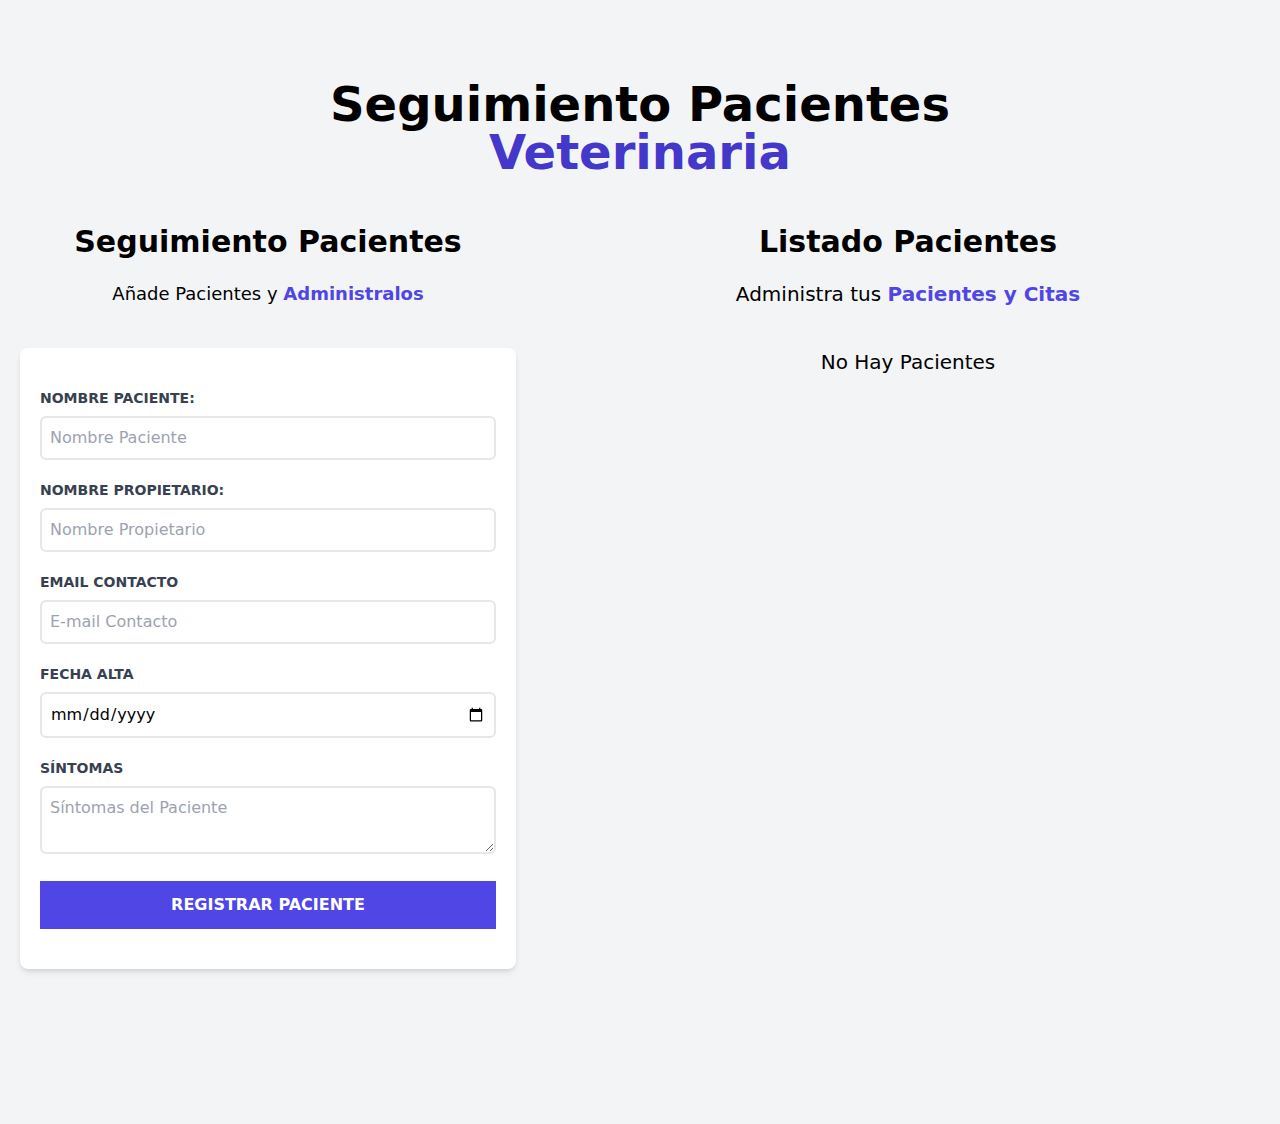
<file: Administrar Citas/index.html>
<!DOCTYPE html>
<html lang="en">
<head>
    <meta charset="UTF-8">
    <meta name="viewport" content="width=device-width, initial-scale=1.0">
    <meta http-equiv="X-UA-Compatible" content="ie=edge">
    <title>Administrador de Pacientes</title>
    <link rel="stylesheet" href="dist/output.css">
</head>
<body class="bg-gray-100 h-screen">
      <h1 class="font-black text-5xl text-center md:w-2/3 mx-auto mt-20">
          Seguimiento Pacientes
          <span class="text-indigo-700">Veterinaria</span>
      </h1>

      <div class="mt-12 md:flex container mx-auto ">
          <div class="md:w-1/2 lg:w-2/5 mx-5">
            <h2 class="font-black text-3xl text-center">Seguimiento Pacientes</h2>

            <p class="text-lg mt-5 text-center mb-10">
                Añade Pacientes y
                <span class="text-indigo-600 font-bold">Administralos</span>
            </p>

            <form 
                id="formulario-cita"
                class="bg-white shadow-md rounded-lg py-10 px-5 mb-10"
            >
                <div class="mb-5">
                    <label for="paciente" class="block text-gray-700 uppercase font-bold text-sm">
                        Nombre Paciente:
                    </label>
                    <input
                        class="border-2 w-full p-2 mt-2 placeholder-gray-400 rounded-md"
                        type="text"
                        id="paciente"
                        placeholder="Nombre Paciente"
                        name="paciente"
                    />  
                </div>

                <div class="mb-5">
                    <label for="propietario" class="block text-gray-700 uppercase font-bold text-sm">
                        Nombre Propietario:
                    </label>
                    <input
                        class="border-2 w-full p-2 mt-2 placeholder-gray-400 rounded-md"
                        type="text"
                        id="propietario"
                        placeholder="Nombre Propietario"
                        name="propietario"
                    />  
                </div>
                <div class="mb-5">
                    <label for="email" class="block text-gray-700 uppercase font-bold text-sm">
                        Email Contacto
                    </label>
                    <input
                        class="border-2 w-full p-2 mt-2 placeholder-gray-400 rounded-md"
                        type="email"
                        id="email"
                        placeholder="E-mail Contacto"
                        name="email"
                    />  
                </div>

                <div class="mb-5">
                    <label for="fecha" class="block text-gray-700 uppercase font-bold text-sm">
                        Fecha Alta
                    </label>
                    <input
                        class="border-2 w-full p-2 mt-2 placeholder-gray-400 rounded-md"
                        type="date"
                        id="fecha"
                        name="fecha"
                    />  
                </div>

                <div class="mb-5">
                    <label for="sintomas" class="block text-gray-700 uppercase font-bold text-sm">
                        Síntomas
                    </label>
                    <textarea
                        class="border-2 w-full p-2 mt-2 placeholder-gray-400 rounded-md"
                        id="sintomas"
                        name="sintomas"
                        placeholder="Síntomas del Paciente"
                    ></textarea>  
                </div>

                <input
                    type="submit"
                    class="bg-indigo-600 w-full p-3 text-white uppercase font-bold hover:bg-indigo-700 cursor-pointer transition-colors"
                    value='Registrar Paciente'
                />
              </form>
          </div>

          <div class="md:w-1/2 lg:w-3/5 md:h-screen overflow-y-scroll">
              <h2 class="font-black text-3xl text-center">Listado Pacientes</h2>
              <p class="text-xl mt-5 mb-10 text-center">
                  Administra tus
                  <span class="text-indigo-600 font-bold ">Pacientes y Citas</span>
              </p>
              <div id="citas">
                  <p class="text-xl mt-5 mb-10 text-center">No Hay Pacientes</p>
              </div>
          </div>
      </div>

      <script type="module" src="js/app.js"></script>
</body>
</html>
</file>
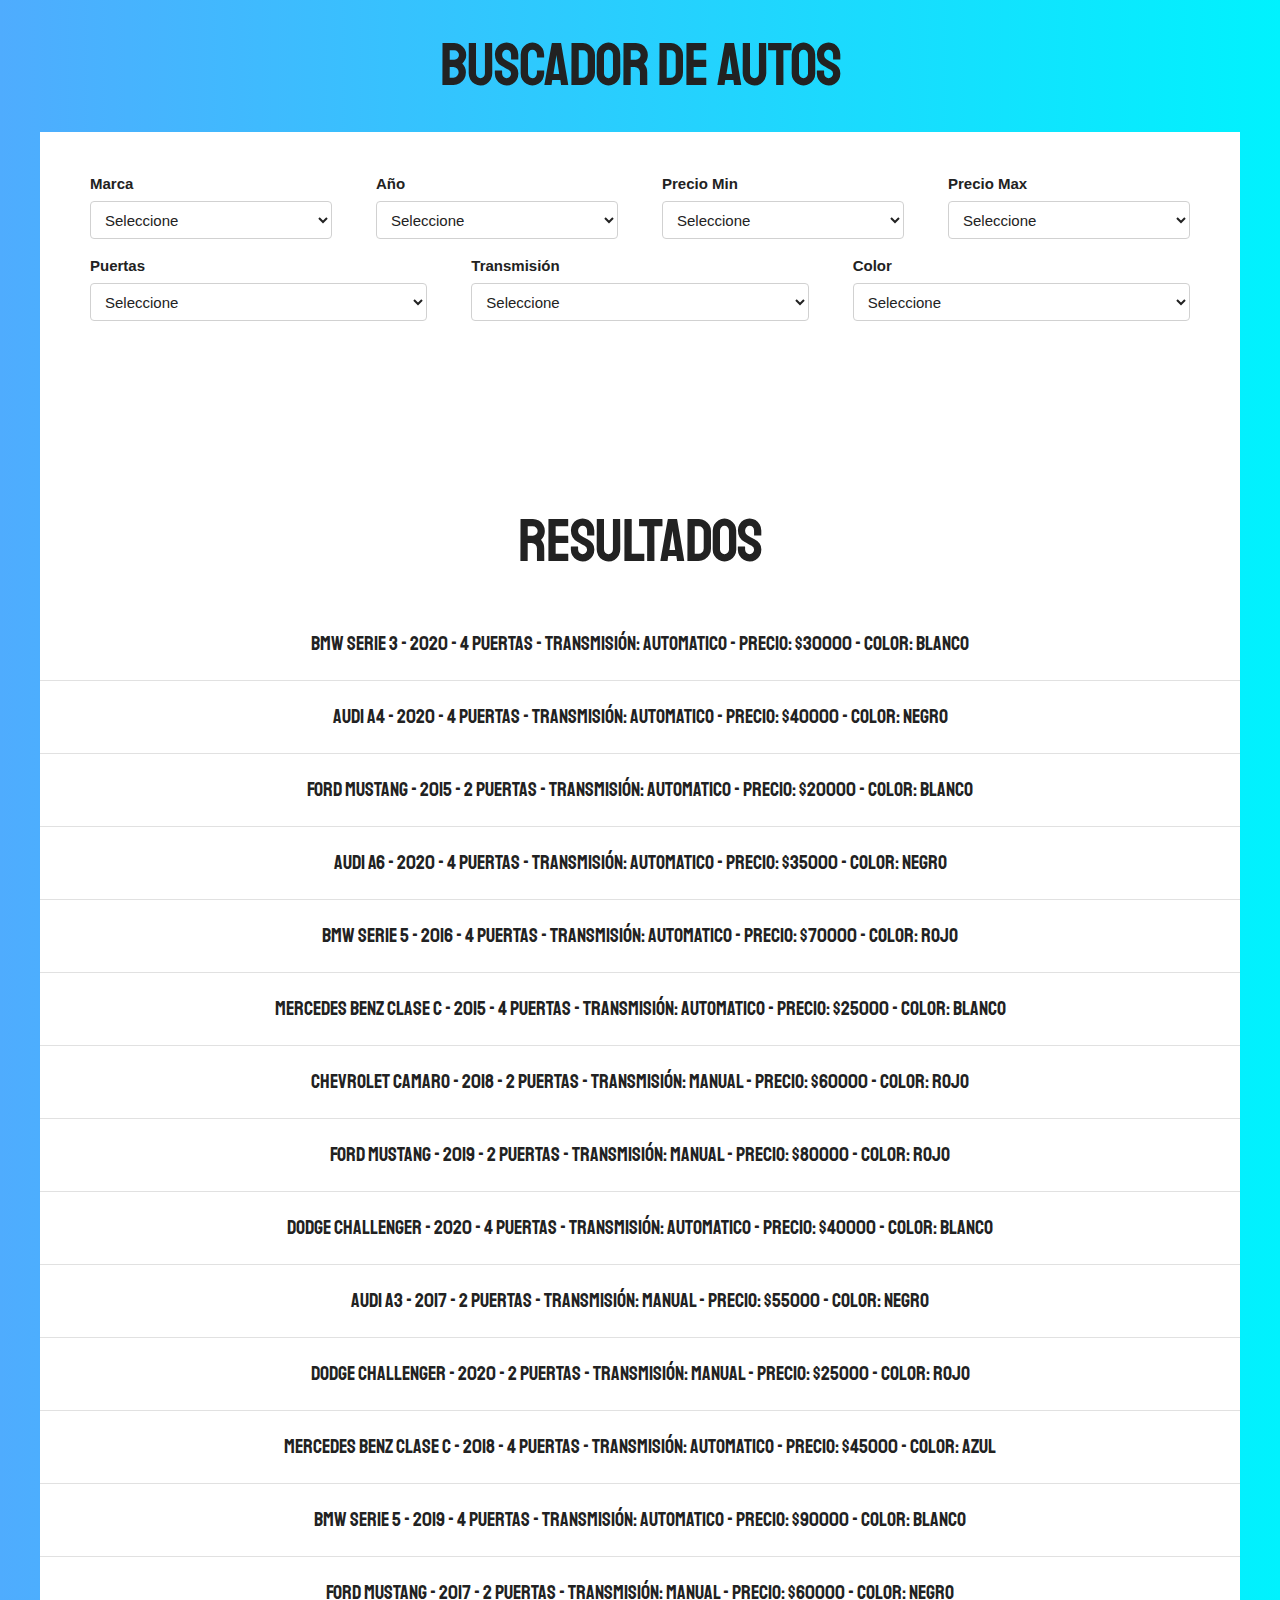
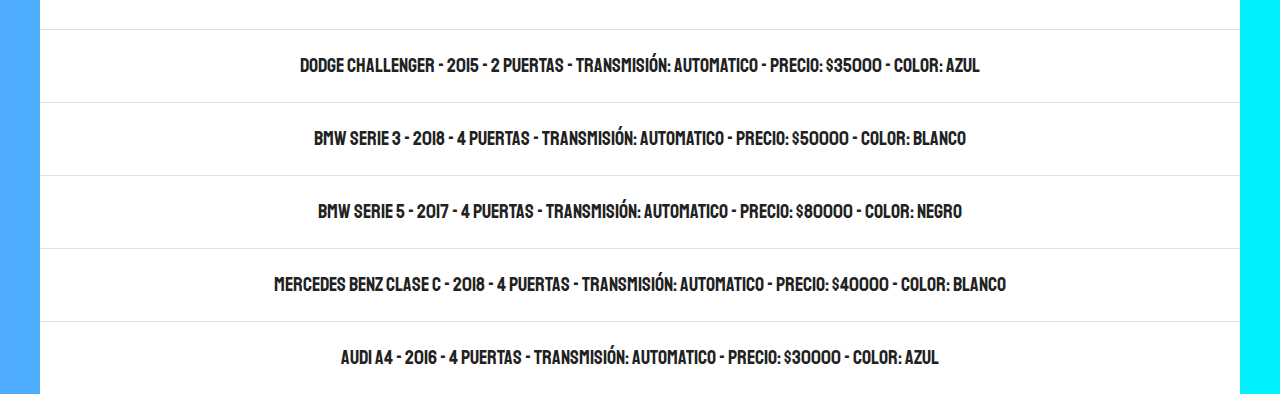
<file: Buscador de autos/index.html>
<!DOCTYPE html>
<html lang="en">

<head>
    <meta charset="UTF-8">
    <meta name="viewport" content="width=device-width, initial-scale=1.0">
    <meta http-equiv="X-UA-Compatible" content="ie=edge">
    <title>Buscador múltiples campos - JS Moderno </title>
    <link href="https://fonts.googleapis.com/css?family=Staatliches" rel="stylesheet">
    <link rel="stylesheet" href="css/normalize.css">
    <link rel="stylesheet" href="css/skeleton.css">
    <link rel="stylesheet" href="css/app.css">
</head>

<body>

    <h1>Buscador de Autos</h1>

    <div class="contenedor">



        <form id="buscador">
            <div class="row">
                <div class="three columns">
                    <label for="marca">Marca</label>
                    <select class="u-full-width" id="marca">
                        <option value="">Seleccione</option>
                        <option value="Audi">Audi</option>
                        <option value="BMW">BMW</option>
                        <option value="Mercedes Benz">Mercedes Benz</option>
                        <option value="Chevrolet">Chevrolet</option>
                        <option value="Ford">Ford</option>
                        <option value="Dodge">Dodge</option>
                    </select>
                </div>
                <div class="three columns">
                    <label for="year">Año</label>
                    <select class="u-full-width" id="year">
                        <option value="">Seleccione</option>
                    </select>
                </div>
                <div class="three columns">
                    <label for="minimo">Precio Min</label>
                    <select class="u-full-width" id="minimo">
                        <option value="">Seleccione</option>
                        <option value="20000">20,000</option>
                        <option value="30000">30,000</option>
                        <option value="40000">40,000</option>
                        <option value="50000">50,000</option>
                        <option value="60000">60,000</option>
                        <option value="70000">70,000</option>
                        <option value="80000">80,000</option>
                        <option value="90000">90,000</option>
                    </select>
                </div>
                <div class="three columns">
                    <label for="maximo">Precio Max</label>
                    <select class="u-full-width" id="maximo">
                        <option value="">Seleccione</option>
                        <option value="20000">20,000</option>
                        <option value="30000">30,000</option>
                        <option value="40000">40,000</option>
                        <option value="50000">50,000</option>
                        <option value="60000">60,000</option>
                        <option value="70000">70,000</option>
                        <option value="80000">80,000</option>
                        <option value="90000">90,000</option>
                    </select>
                </div>
                <div class="row">
                    <div class="four columns">
                        <label for="puertas">Puertas</label>
                        <select class="u-full-width" id="puertas">
                            <option value="">Seleccione</option>
                            <option value="2">2</option>
                            <option value="4">4</option>
                        </select>
                    </div>
                    <div class="four columns">
                        <label for="transmision">Transmisión</label>
                        <select class="u-full-width" id="transmision">
                            <option value="">Seleccione</option>
                            <option value="automatico">Automática</option>
                            <option value="manual">Manual</option>
                        </select>
                    </div>
                    <div class="four columns">
                        <label for="color">Color</label>
                        <select class="u-full-width" id="color">
                            <option value="">Seleccione</option>
                            <option value="Negro">Negro</option>
                            <option value="Azul">Azul</option>
                            <option value="Blanco">Blanco</option>
                            <option value="Rojo">Rojo</option>
                        </select>
                    </div>
                </div>
            </div>
        </form>


        <h1>Resultados</h1>
        <div id="resultado"></div>
    </div>

    <script src="js/db.js"></script>
    <script src="js/app.js"></script>

</body>

</html>
</file>
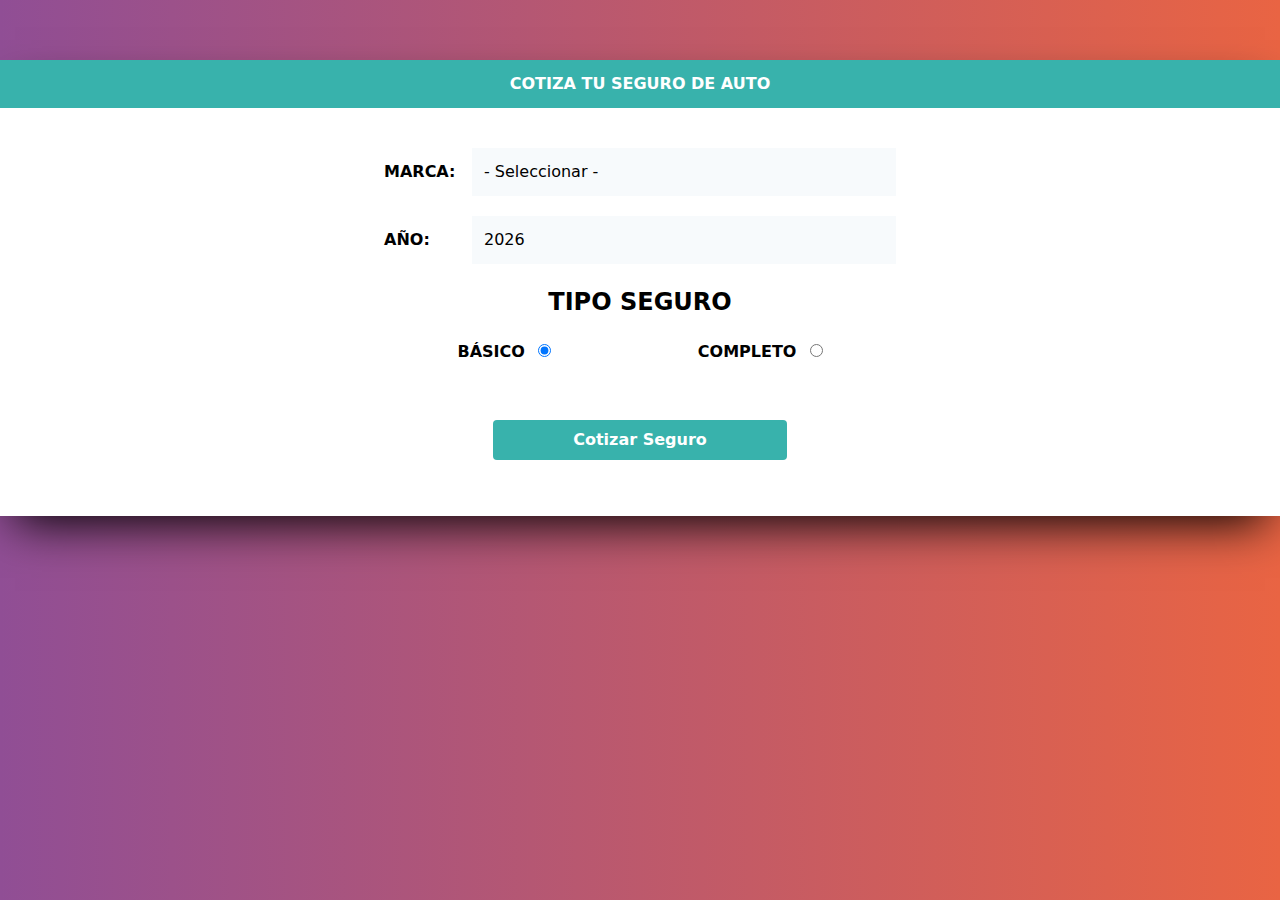
<file: Prototypes Seguros/index.html>
<!DOCTYPE html>
<html lang="en">
  <head>
    <!-- Required meta tags -->
    <meta charset="utf-8">
    <meta name="viewport" content="width=device-width, initial-scale=1, shrink-to-fit=no">

    <link rel="stylesheet" href="css/tailwind.css">
    <link rel="stylesheet" href="css/custom.css">
  </head>
  <body>
<div class="container mx-auto">
      <div id="contenido" class="pb-10">
            <header class="bg-teal-500 text-white py-3 font-bold uppercase">
                <h1 class="text-center">Cotiza tu seguro de Auto</h1>
            </header>
                <form class="mt-10 max-w-lg mx-auto" action="#" id="cotizar-seguro">
                        <div class="flex items-center mb-5">
                            <label 
                              class="font-bold  uppercase mr-2 w-20"
                              for="marca"
                            >Marca:</label>
                            <select class="flex-1 bg-gray-100 p-3 appearance-none" id="marca">
                                <option value="">- Seleccionar -</option>
                                <option value="1">Americano</option>
                                <option value="2">Asiatico</option>
                                <option value="3">Europeo</option>
                            </select>
                        </div>
                        <div class="flex items-center mb-5">
                              <label 
                                class="font-bold  uppercase mr-2 w-20"
                                for="year"
                              >Año:</label>
                              <select  class="flex-1 bg-gray-100 p-3 appearance-none" id="year"></select>
                        </div>
                        <fieldset>
                              <legend  class="font-bold  uppercase text-2xl text-center w-full">Tipo Seguro</legend>

                              <div class="flex justify-around mt-5">
                                  <div>
                                      <label class="font-bold  uppercase mr-2">Básico</label>
                                          <input type="radio" name="tipo" value="basico" checked>
                                      </label>
                                  </div>
                                  <div>
                                      <label class="font-bold  uppercase mr-2">Completo</label>
                                          <input type="radio" name="tipo" value="completo">
                                      </label>
                                  </div>
                              </div>
                      </fieldset>

                  <div id="cargando" class="hidden">
                        <div class="spinner">
                          <div class="rect1"></div>
                          <div class="rect2"></div>
                          <div class="rect3"></div>
                          <div class="rect4"></div>
                          <div class="rect5"></div>
                      </div>
                  </div>
                  <div id="resultado"></div>
                  <div class="flex  justify-center py-4">
                      <button 
                        type="submit" 
                        class="mx-auto bg-teal-500 hover:bg-teal-700 text-white font-bold py-2 px-20 rounded"
                        >Cotizar Seguro
                    </button>
                  </div>
 
                </form> 
      </div> <!--#contenido-->
</div>

  <script src="js/app.js"></script>
  </body>
</html>
</file>
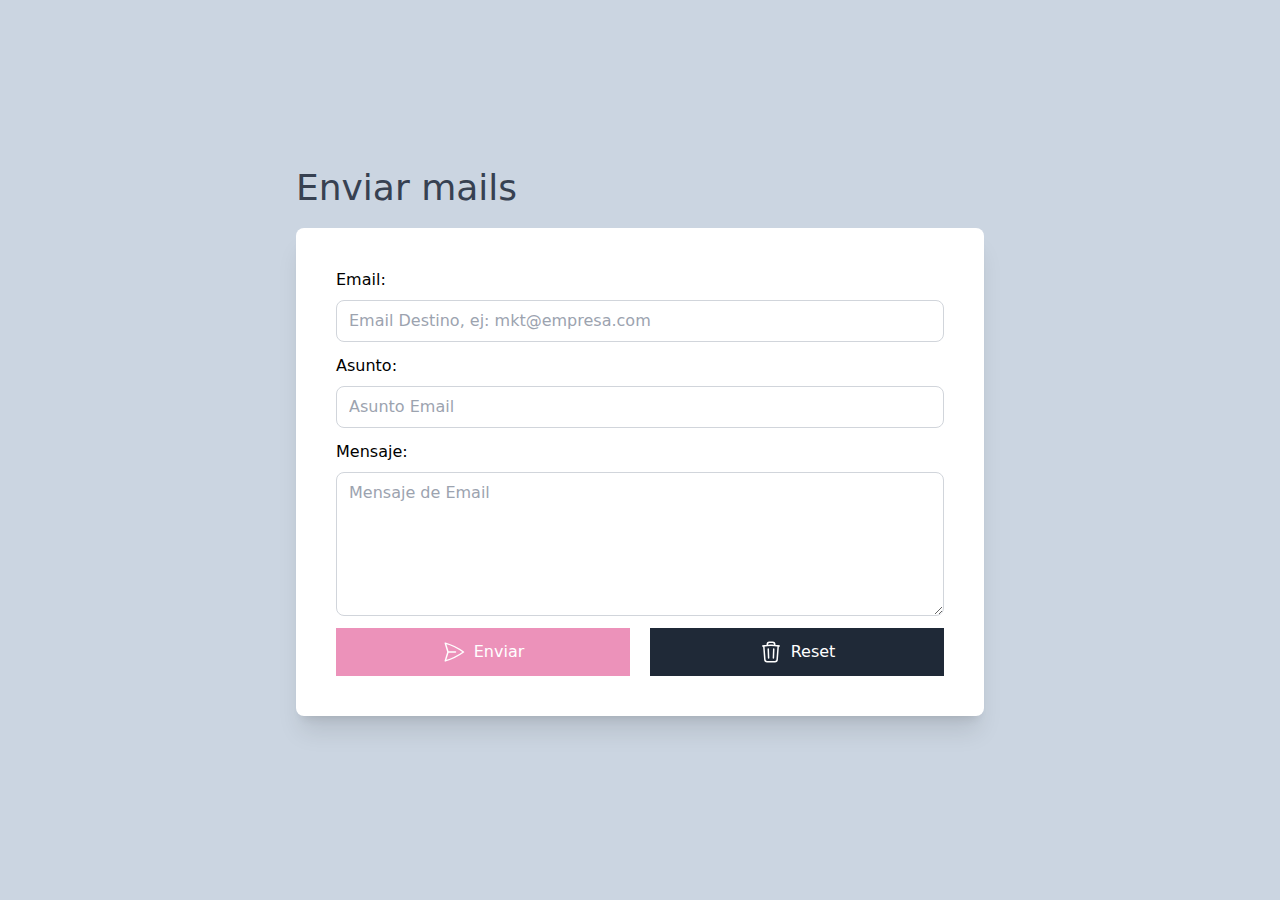
<file: Simulador de Envio de email/index.html>
<!DOCTYPE html>
<html lang="en">

<head>
    <meta charset="UTF-8">
    <meta http-equiv="X-UA-Compatible" content="IE=edge">
    <meta name="viewport" content="width=device-width, initial-scale=1.0">
    <title>Envio de Emails</title>
    <link rel="stylesheet" href="dist/app.css">
    <link rel="stylesheet" href="dist/spinner.css">
</head>

<body class="min-h-screen bg-slate-300">
    <div class="max-w-3xl mx-auto p-10">
        <h1 class="text-4xl text-gray-700 pt-32">Enviar mails</h1>
        <div class="bg-white rounded-lg shadow-xl p-10 mt-5">
            <form id="formulario" class="space-y-3">
                <div class="flex flex-col space-y-2">
                    <label for="email" class="font-regular font-medium">Email:</label>
                    <input id="email" type="email" name="email" placeholder="Email Destino, ej: mkt@empresa.com"
                        class="border border-gray-300 px-3 py-2 rounded-lg" />
                </div>

                <div class="flex flex-col space-y-2">
                    <label for="asunto" class="font-regular font-medium">Asunto:</label>
                    <input id="asunto" type="text" name="asunto" placeholder="Asunto Email"
                        class="border border-gray-300 px-3 py-2 rounded-lg" />
                </div>

                <div class="flex flex-col space-y-2">
                    <label for="mensaje" class="font-regular font-medium">Mensaje:</label>
                    <textarea id="mensaje" type="text" name="mensaje" placeholder="Mensaje de Email"
                        class="border border-gray-300 px-3 py-2 rounded-lg h-36"></textarea>
                </div>

                <div id="botones" class="flex gap-5">
                    <button type="submit"
                        class="flex-1 bg-pink-600 text-white flex justify-center gap-2 items-center p-3 opacity-50"
                        disabled>
                        <svg xmlns="http://www.w3.org/2000/svg" fill="none" viewBox="0 0 24 24" stroke-width="1.5"
                            stroke="currentColor" class="w-6 h-6">
                            <path stroke-linecap="round" stroke-linejoin="round"
                                d="M6 12L3.269 3.126A59.768 59.768 0 0121.485 12 59.77 59.77 0 013.27 20.876L5.999 12zm0 0h7.5" />
                        </svg>
                        Enviar
                    </button>

                    <button class="flex-1 bg-gray-800 text-white flex justify-center gap-2 items-center p-3"
                        type="reset">
                        <svg xmlns="http://www.w3.org/2000/svg" fill="none" viewBox="0 0 24 24" stroke-width="1.5"
                            stroke="currentColor" class="w-6 h-6">
                            <path stroke-linecap="round" stroke-linejoin="round"
                                d="M14.74 9l-.346 9m-4.788 0L9.26 9m9.968-3.21c.342.052.682.107 1.022.166m-1.022-.165L18.16 19.673a2.25 2.25 0 01-2.244 2.077H8.084a2.25 2.25 0 01-2.244-2.077L4.772 5.79m14.456 0a48.108 48.108 0 00-3.478-.397m-12 .562c.34-.059.68-.114 1.022-.165m0 0a48.11 48.11 0 013.478-.397m7.5 0v-.916c0-1.18-.91-2.164-2.09-2.201a51.964 51.964 0 00-3.32 0c-1.18.037-2.09 1.022-2.09 2.201v.916m7.5 0a48.667 48.667 0 00-7.5 0" />
                        </svg>
                        Reset
                    </button>
                </div>
            </form>
        </div>
    </div>

    <div id="spinner" class="hidden justify-center mt-10">
        <div class="sk-chase">
            <div class="sk-chase-dot"></div>
            <div class="sk-chase-dot"></div>
            <div class="sk-chase-dot"></div>
            <div class="sk-chase-dot"></div>
            <div class="sk-chase-dot"></div>
            <div class="sk-chase-dot"></div>
        </div>
    </div>

    <script src="js/app.js"></script>
</body>

</html>
</file>
<file: Buscador de autos/css/skeleton.css>
/*
* Skeleton V2.0.4
* Copyright 2014, Dave Gamache
* www.getskeleton.com
* Free to use under the MIT license.
* http://www.opensource.org/licenses/mit-license.php
* 12/29/2014
*/


/* Table of contents
––––––––––––––––––––––––––––––––––––––––––––––––––
- Grid
- Base Styles
- Typography
- Links
- Buttons
- Forms
- Lists
- Code
- Tables
- Spacing
- Utilities
- Clearing
- Media Queries
*/


/* Grid
–––––––––––––––––––––––––––––––––––––––––––––––––– */
.container {
  position: relative;
  width: 100%;
  max-width: 960px;
  margin: 0 auto;
  padding: 0 20px;
  box-sizing: border-box; }
.column,
.columns {
  width: 100%;
  float: left;
  box-sizing: border-box; }

/* For devices larger than 400px */
@media (min-width: 400px) {
  .container {
    width: 85%;
    padding: 0; }
}

/* For devices larger than 550px */
@media (min-width: 550px) {
  .container {
    width: 80%; }
  .column,
  .columns {
    margin-left: 4%; }
  .column:first-child,
  .columns:first-child {
    margin-left: 0; }

  .one.column,
  .one.columns                    { width: 4.66666666667%; }
  .two.columns                    { width: 13.3333333333%; }
  .three.columns                  { width: 22%;            }
  .four.columns                   { width: 30.6666666667%; }
  .five.columns                   { width: 39.3333333333%; }
  .six.columns                    { width: 48%;            }
  .seven.columns                  { width: 56.6666666667%; }
  .eight.columns                  { width: 65.3333333333%; }
  .nine.columns                   { width: 74.0%;          }
  .ten.columns                    { width: 82.6666666667%; }
  .eleven.columns                 { width: 91.3333333333%; }
  .twelve.columns                 { width: 100%; margin-left: 0; }

  .one-third.column               { width: 30.6666666667%; }
  .two-thirds.column              { width: 65.3333333333%; }

  .one-half.column                { width: 48%; }

  /* Offsets */
  .offset-by-one.column,
  .offset-by-one.columns          { margin-left: 8.66666666667%; }
  .offset-by-two.column,
  .offset-by-two.columns          { margin-left: 17.3333333333%; }
  .offset-by-three.column,
  .offset-by-three.columns        { margin-left: 26%;            }
  .offset-by-four.column,
  .offset-by-four.columns         { margin-left: 34.6666666667%; }
  .offset-by-five.column,
  .offset-by-five.columns         { margin-left: 43.3333333333%; }
  .offset-by-six.column,
  .offset-by-six.columns          { margin-left: 52%;            }
  .offset-by-seven.column,
  .offset-by-seven.columns        { margin-left: 60.6666666667%; }
  .offset-by-eight.column,
  .offset-by-eight.columns        { margin-left: 69.3333333333%; }
  .offset-by-nine.column,
  .offset-by-nine.columns         { margin-left: 78.0%;          }
  .offset-by-ten.column,
  .offset-by-ten.columns          { margin-left: 86.6666666667%; }
  .offset-by-eleven.column,
  .offset-by-eleven.columns       { margin-left: 95.3333333333%; }

  .offset-by-one-third.column,
  .offset-by-one-third.columns    { margin-left: 34.6666666667%; }
  .offset-by-two-thirds.column,
  .offset-by-two-thirds.columns   { margin-left: 69.3333333333%; }

  .offset-by-one-half.column,
  .offset-by-one-half.columns     { margin-left: 52%; }

}


/* Base Styles
–––––––––––––––––––––––––––––––––––––––––––––––––– */
/* NOTE
html is set to 62.5% so that all the REM measurements throughout Skeleton
are based on 10px sizing. So basically 1.5rem = 15px :) */
html {
  font-size: 62.5%; }
body {
  font-size: 1.5em; /* currently ems cause chrome bug misinterpreting rems on body element */
  line-height: 1.6;
  font-weight: 400;
  font-family: "Raleway", "HelveticaNeue", "Helvetica Neue", Helvetica, Arial, sans-serif;
  color: #222; }


/* Typography
–––––––––––––––––––––––––––––––––––––––––––––––––– */
h1, h2, h3, h4, h5, h6 {
  margin-top: 0;
  margin-bottom: 2rem;
  font-weight: 300; }
h1 { font-size: 4.0rem; line-height: 1.2;  letter-spacing: -.1rem;}
h2 { font-size: 3.6rem; line-height: 1.25; letter-spacing: -.1rem; }
h3 { font-size: 3.0rem; line-height: 1.3;  letter-spacing: -.1rem; }
h4 { font-size: 2.4rem; line-height: 1.35; letter-spacing: -.08rem; }
h5 { font-size: 1.8rem; line-height: 1.5;  letter-spacing: -.05rem; }
h6 { font-size: 1.5rem; line-height: 1.6;  letter-spacing: 0; }

/* Larger than phablet */
@media (min-width: 550px) {
  h1 { font-size: 5.0rem; }
  h2 { font-size: 4.2rem; }
  h3 { font-size: 3.6rem; }
  h4 { font-size: 3.0rem; }
  h5 { font-size: 2.4rem; }
  h6 { font-size: 1.5rem; }
}

p {
  margin-top: 0; }


/* Links
–––––––––––––––––––––––––––––––––––––––––––––––––– */
a {
  color: #1EAEDB; }
a:hover {
  color: #0FA0CE; }


/* Buttons
–––––––––––––––––––––––––––––––––––––––––––––––––– */
.button,
button,
input[type="submit"],
input[type="reset"],
input[type="button"] {
  display: inline-block;
  height: 38px;
  padding: 0 30px;
  color: #555;
  text-align: center;
  font-size: 11px;
  font-weight: 600;
  line-height: 38px;
  letter-spacing: .1rem;
  text-transform: uppercase;
  text-decoration: none;
  white-space: nowrap;
  background-color: transparent;
  border-radius: 4px;
  border: 1px solid #bbb;
  cursor: pointer;
  box-sizing: border-box; }
.button:hover,
button:hover,
input[type="submit"]:hover,
input[type="reset"]:hover,
input[type="button"]:hover,
.button:focus,
button:focus,
input[type="submit"]:focus,
input[type="reset"]:focus,
input[type="button"]:focus {
  color: #333;
  border-color: #888;
  outline: 0; }
.button.button-primary,
button.button-primary,
input[type="submit"].button-primary,
input[type="reset"].button-primary,
input[type="button"].button-primary {
  color: #FFF;
  background-color: #33C3F0;
  border-color: #33C3F0; }
.button.button-primary:hover,
button.button-primary:hover,
input[type="submit"].button-primary:hover,
input[type="reset"].button-primary:hover,
input[type="button"].button-primary:hover,
.button.button-primary:focus,
button.button-primary:focus,
input[type="submit"].button-primary:focus,
input[type="reset"].button-primary:focus,
input[type="button"].button-primary:focus {
  color: #FFF;
  background-color: #1EAEDB;
  border-color: #1EAEDB; }


/* Forms
–––––––––––––––––––––––––––––––––––––––––––––––––– */
input[type="email"],
input[type="number"],
input[type="search"],
input[type="text"],
input[type="tel"],
input[type="url"],
input[type="password"],
textarea,
select {
  height: 38px;
  padding: 6px 10px; /* The 6px vertically centers text on FF, ignored by Webkit */
  background-color: #fff;
  border: 1px solid #D1D1D1;
  border-radius: 4px;
  box-shadow: none;
  box-sizing: border-box; }
/* Removes awkward default styles on some inputs for iOS */
input[type="email"],
input[type="number"],
input[type="search"],
input[type="text"],
input[type="tel"],
input[type="url"],
input[type="password"],
textarea {
  -webkit-appearance: none;
     -moz-appearance: none;
          appearance: none; }
textarea {
  min-height: 65px;
  padding-top: 6px;
  padding-bottom: 6px; }
input[type="email"]:focus,
input[type="number"]:focus,
input[type="search"]:focus,
input[type="text"]:focus,
input[type="tel"]:focus,
input[type="url"]:focus,
input[type="password"]:focus,
textarea:focus,
select:focus {
  border: 1px solid #33C3F0;
  outline: 0; }
label,
legend {
  display: block;
  margin-bottom: .5rem;
  font-weight: 600; }
fieldset {
  padding: 0;
  border-width: 0; }
input[type="checkbox"],
input[type="radio"] {
  display: inline; }
label > .label-body {
  display: inline-block;
  margin-left: .5rem;
  font-weight: normal; }


/* Lists
–––––––––––––––––––––––––––––––––––––––––––––––––– */
ul {
  list-style: circle inside; }
ol {
  list-style: decimal inside; }
ol, ul {
  padding-left: 0;
  margin-top: 0; }
ul ul,
ul ol,
ol ol,
ol ul {
  margin: 1.5rem 0 1.5rem 3rem;
  font-size: 90%; }
li {
  margin-bottom: 1rem; }


/* Code
–––––––––––––––––––––––––––––––––––––––––––––––––– */
code {
  padding: .2rem .5rem;
  margin: 0 .2rem;
  font-size: 90%;
  white-space: nowrap;
  background: #F1F1F1;
  border: 1px solid #E1E1E1;
  border-radius: 4px; }
pre > code {
  display: block;
  padding: 1rem 1.5rem;
  white-space: pre; }


/* Tables
–––––––––––––––––––––––––––––––––––––––––––––––––– */
th,
td {
  padding: 12px 15px;
  text-align: left;
  border-bottom: 1px solid #E1E1E1; }
th:first-child,
td:first-child {
  padding-left: 0; }
th:last-child,
td:last-child {
  padding-right: 0; }


/* Spacing
–––––––––––––––––––––––––––––––––––––––––––––––––– */
button,
.button {
  margin-bottom: 1rem; }
input,
textarea,
select,
fieldset {
  margin-bottom: 1.5rem; }
pre,
blockquote,
dl,
figure,
table,
p,
ul,
ol,
form {
  margin-bottom: 2.5rem; }


/* Utilities
–––––––––––––––––––––––––––––––––––––––––––––––––– */
.u-full-width {
  width: 100%;
  box-sizing: border-box; }
.u-max-full-width {
  max-width: 100%;
  box-sizing: border-box; }
.u-pull-right {
  float: right; }
.u-pull-left {
  float: left; }


/* Misc
–––––––––––––––––––––––––––––––––––––––––––––––––– */
hr {
  margin-top: 3rem;
  margin-bottom: 3.5rem;
  border-width: 0;
  border-top: 1px solid #E1E1E1; }


/* Clearing
–––––––––––––––––––––––––––––––––––––––––––––––––– */

/* Self Clearing Goodness */
.container:after,
.row:after,
.u-cf {
  content: "";
  display: table;
  clear: both; }


/* Media Queries
–––––––––––––––––––––––––––––––––––––––––––––––––– */
/*
Note: The best way to structure the use of media queries is to create the queries
near the relevant code. For example, if you wanted to change the styles for buttons
on small devices, paste the mobile query code up in the buttons section and style it
there.
*/


/* Larger than mobile */
@media (min-width: 400px) {}

/* Larger than phablet (also point when grid becomes active) */
@media (min-width: 550px) {}

/* Larger than tablet */
@media (min-width: 750px) {}

/* Larger than desktop */
@media (min-width: 1000px) {}

/* Larger than Desktop HD */
@media (min-width: 1200px) {}
</file>
<file: Buscador de autos/css/app.css>
body {
    background-image: linear-gradient(to right, #4facfe 0%, #00f2fe 100%);
    font-family: 'Staatliches', cursive;
}
html {
    font-size: 62.5%;
}
h1 {
    font-family: 'Staatliches', cursive;
    font-size: 6rem;
    padding: 3rem 0;
    margin: 0;
}
.contenedor {
    background-color: white;
    max-width: 1200px;
    margin: 0 auto;
}
p {
    font-size: 2rem;
}
h1, p {
    text-align: center;
}
form {
    max-width: 1100px;
    margin: 0 auto;
    padding: 4rem;
    background: white;
    margin-bottom: 10rem;
    font-family: Arial, Helvetica, sans-serif;
}
#app p{
    text-align: left!important;
    font-size: 2rem;
    font-family: Arial, Helvetica, sans-serif;
}
#resultado p {
    margin: 0;
    padding: 2rem;
    border-bottom: 1px solid #e1e1e1;
}
#resultado p span {
    font-weight: bold;
}
#resultado p:last-of-type{
    border: none;
}
.alerta {
    padding: 1rem;
    text-align: center;
    font-weight: bold;
    text-transform: uppercase;
    color: white;
    font-size: 2rem;
}
.error {
    background-color: red;
}

.sitio-web  {
    color: white;
    display: block;
    font-size: 4rem;
    max-width: 1200px;
    margin: 2rem auto;
    text-decoration: none;
}
.sitio-web:hover {
    color: white;
}
</file>
<file: Prototypes Seguros/css/custom.css>
body {
    background: #e96443;  /* fallback for old browsers */
    background: -webkit-linear-gradient(to right, #904e95, #e96443);  /* Chrome 10-25, Safari 5.1-6 */
    background: linear-gradient(to right, #904e95, #e96443); 
}
.btn.btn-raised.btn-primary {
    background-color: #00838F!important;
    font-size: 16px;
    width: 100%;
    padding: 15px;
}
.error {
    padding: 10px;
    margin-bottom: 20px;
    text-align: center;
    color: #F4511E;
}
.correcto {
    padding: 10px;
    margin-bottom: 20px;
    text-align: center;
    color: rgb(4, 150, 50);
}
.error p {
    margin:0;
}
#contenido {
    margin-top: 60px;
    background-color: white;
    -webkit-box-shadow: 0px 21px 46px -15px rgba(0,0,0,1);
    -moz-box-shadow: 0px 21px 46px -15px rgba(0,0,0,1);
    box-shadow: 0px 21px 46px -15px rgba(0,0,0,1);
}
.contenido-formulario {
    margin-top: 30px;
}
#cargando {
    text-align: center;
}
#cargando img {
    display: none;
    margin: 0 auto;
}
#resultado  {
    margin-bottom: 40px;
}
#resultado div {
    border: 1px solid #26C6DA;
    text-align: center;
    padding: 0  0 20px 0;
}
#resultado div p {
    margin-bottom: 0;
}
#resultado div p.header {
    background-color: #26C6DA;
    margin-bottom: 10px;
    color:white;
    padding: 10px;
    text-transform: uppercase;
    font-weight: bold;
}

.spinner {
    margin: 100px auto;
    width: 50px;
    height: 40px;
    text-align: center;
    font-size: 10px;
  }
  
  .spinner > div {
    background-color: #26C6DA;
    height: 100%;
    width: 6px;
    display: inline-block;
    
    -webkit-animation: sk-stretchdelay 1.2s infinite ease-in-out;
    animation: sk-stretchdelay 1.2s infinite ease-in-out;
  }
  
  .spinner .rect2 {
    -webkit-animation-delay: -1.1s;
    animation-delay: -1.1s;
  }
  
  .spinner .rect3 {
    -webkit-animation-delay: -1.0s;
    animation-delay: -1.0s;
  }
  
  .spinner .rect4 {
    -webkit-animation-delay: -0.9s;
    animation-delay: -0.9s;
  }
  
  .spinner .rect5 {
    -webkit-animation-delay: -0.8s;
    animation-delay: -0.8s;
  }
  
  @-webkit-keyframes sk-stretchdelay {
    0%, 40%, 100% { -webkit-transform: scaleY(0.4) }  
    20% { -webkit-transform: scaleY(1.0) }
  }
  
  @keyframes sk-stretchdelay {
    0%, 40%, 100% { 
      transform: scaleY(0.4);
      -webkit-transform: scaleY(0.4);
    }  20% { 
      transform: scaleY(1.0);
      -webkit-transform: scaleY(1.0);
    }
  }
</file>
<file: Simulador de Envio de email/dist/spinner.css>
.sk-chase {
    width: 40px;
    height: 40px;
    position: relative;
    animation: sk-chase 2.5s infinite linear both;
}

.sk-chase-dot {
    width: 100%;
    height: 100%;
    position: absolute;
    left: 0;
    top: 0;
    animation: sk-chase-dot 2.0s infinite ease-in-out both;
}

.sk-chase-dot:before {
    content: '';
    display: block;
    width: 25%;
    height: 25%;
    background-color: #db2777;
    border-radius: 100%;
    animation: sk-chase-dot-before 2.0s infinite ease-in-out both;
}

.sk-chase-dot:nth-child(1) {
    animation-delay: -1.1s;
}

.sk-chase-dot:nth-child(2) {
    animation-delay: -1.0s;
}

.sk-chase-dot:nth-child(3) {
    animation-delay: -0.9s;
}

.sk-chase-dot:nth-child(4) {
    animation-delay: -0.8s;
}

.sk-chase-dot:nth-child(5) {
    animation-delay: -0.7s;
}

.sk-chase-dot:nth-child(6) {
    animation-delay: -0.6s;
}

.sk-chase-dot:nth-child(1):before {
    animation-delay: -1.1s;
}

.sk-chase-dot:nth-child(2):before {
    animation-delay: -1.0s;
}

.sk-chase-dot:nth-child(3):before {
    animation-delay: -0.9s;
}

.sk-chase-dot:nth-child(4):before {
    animation-delay: -0.8s;
}

.sk-chase-dot:nth-child(5):before {
    animation-delay: -0.7s;
}

.sk-chase-dot:nth-child(6):before {
    animation-delay: -0.6s;
}

@keyframes sk-chase {
    100% {
        transform: rotate(360deg);
    }
}

@keyframes sk-chase-dot {

    80%,
    100% {
        transform: rotate(360deg);
    }
}

@keyframes sk-chase-dot-before {
    50% {
        transform: scale(0.4);
    }

    100%,
    0% {
        transform: scale(1.0);
    }
}
</file>
<file: Administrar Citas/dist/output.css>
/*
! tailwindcss v3.3.3 | MIT License | https://tailwindcss.com
*/

/*
1. Prevent padding and border from affecting element width. (https://github.com/mozdevs/cssremedy/issues/4)
2. Allow adding a border to an element by just adding a border-width. (https://github.com/tailwindcss/tailwindcss/pull/116)
*/

*,
::before,
::after {
  box-sizing: border-box;
  /* 1 */
  border-width: 0;
  /* 2 */
  border-style: solid;
  /* 2 */
  border-color: #e5e7eb;
  /* 2 */
}

::before,
::after {
  --tw-content: '';
}

/*
1. Use a consistent sensible line-height in all browsers.
2. Prevent adjustments of font size after orientation changes in iOS.
3. Use a more readable tab size.
4. Use the user's configured `sans` font-family by default.
5. Use the user's configured `sans` font-feature-settings by default.
6. Use the user's configured `sans` font-variation-settings by default.
*/

html {
  line-height: 1.5;
  /* 1 */
  -webkit-text-size-adjust: 100%;
  /* 2 */
  -moz-tab-size: 4;
  /* 3 */
  -o-tab-size: 4;
     tab-size: 4;
  /* 3 */
  font-family: ui-sans-serif, system-ui, -apple-system, BlinkMacSystemFont, "Segoe UI", Roboto, "Helvetica Neue", Arial, "Noto Sans", sans-serif, "Apple Color Emoji", "Segoe UI Emoji", "Segoe UI Symbol", "Noto Color Emoji";
  /* 4 */
  font-feature-settings: normal;
  /* 5 */
  font-variation-settings: normal;
  /* 6 */
}

/*
1. Remove the margin in all browsers.
2. Inherit line-height from `html` so users can set them as a class directly on the `html` element.
*/

body {
  margin: 0;
  /* 1 */
  line-height: inherit;
  /* 2 */
}

/*
1. Add the correct height in Firefox.
2. Correct the inheritance of border color in Firefox. (https://bugzilla.mozilla.org/show_bug.cgi?id=190655)
3. Ensure horizontal rules are visible by default.
*/

hr {
  height: 0;
  /* 1 */
  color: inherit;
  /* 2 */
  border-top-width: 1px;
  /* 3 */
}

/*
Add the correct text decoration in Chrome, Edge, and Safari.
*/

abbr:where([title]) {
  -webkit-text-decoration: underline dotted;
          text-decoration: underline dotted;
}

/*
Remove the default font size and weight for headings.
*/

h1,
h2,
h3,
h4,
h5,
h6 {
  font-size: inherit;
  font-weight: inherit;
}

/*
Reset links to optimize for opt-in styling instead of opt-out.
*/

a {
  color: inherit;
  text-decoration: inherit;
}

/*
Add the correct font weight in Edge and Safari.
*/

b,
strong {
  font-weight: bolder;
}

/*
1. Use the user's configured `mono` font family by default.
2. Correct the odd `em` font sizing in all browsers.
*/

code,
kbd,
samp,
pre {
  font-family: ui-monospace, SFMono-Regular, Menlo, Monaco, Consolas, "Liberation Mono", "Courier New", monospace;
  /* 1 */
  font-size: 1em;
  /* 2 */
}

/*
Add the correct font size in all browsers.
*/

small {
  font-size: 80%;
}

/*
Prevent `sub` and `sup` elements from affecting the line height in all browsers.
*/

sub,
sup {
  font-size: 75%;
  line-height: 0;
  position: relative;
  vertical-align: baseline;
}

sub {
  bottom: -0.25em;
}

sup {
  top: -0.5em;
}

/*
1. Remove text indentation from table contents in Chrome and Safari. (https://bugs.chromium.org/p/chromium/issues/detail?id=999088, https://bugs.webkit.org/show_bug.cgi?id=201297)
2. Correct table border color inheritance in all Chrome and Safari. (https://bugs.chromium.org/p/chromium/issues/detail?id=935729, https://bugs.webkit.org/show_bug.cgi?id=195016)
3. Remove gaps between table borders by default.
*/

table {
  text-indent: 0;
  /* 1 */
  border-color: inherit;
  /* 2 */
  border-collapse: collapse;
  /* 3 */
}

/*
1. Change the font styles in all browsers.
2. Remove the margin in Firefox and Safari.
3. Remove default padding in all browsers.
*/

button,
input,
optgroup,
select,
textarea {
  font-family: inherit;
  /* 1 */
  font-feature-settings: inherit;
  /* 1 */
  font-variation-settings: inherit;
  /* 1 */
  font-size: 100%;
  /* 1 */
  font-weight: inherit;
  /* 1 */
  line-height: inherit;
  /* 1 */
  color: inherit;
  /* 1 */
  margin: 0;
  /* 2 */
  padding: 0;
  /* 3 */
}

/*
Remove the inheritance of text transform in Edge and Firefox.
*/

button,
select {
  text-transform: none;
}

/*
1. Correct the inability to style clickable types in iOS and Safari.
2. Remove default button styles.
*/

button,
[type='button'],
[type='reset'],
[type='submit'] {
  -webkit-appearance: button;
  /* 1 */
  background-color: transparent;
  /* 2 */
  background-image: none;
  /* 2 */
}

/*
Use the modern Firefox focus style for all focusable elements.
*/

:-moz-focusring {
  outline: auto;
}

/*
Remove the additional `:invalid` styles in Firefox. (https://github.com/mozilla/gecko-dev/blob/2f9eacd9d3d995c937b4251a5557d95d494c9be1/layout/style/res/forms.css#L728-L737)
*/

:-moz-ui-invalid {
  box-shadow: none;
}

/*
Add the correct vertical alignment in Chrome and Firefox.
*/

progress {
  vertical-align: baseline;
}

/*
Correct the cursor style of increment and decrement buttons in Safari.
*/

::-webkit-inner-spin-button,
::-webkit-outer-spin-button {
  height: auto;
}

/*
1. Correct the odd appearance in Chrome and Safari.
2. Correct the outline style in Safari.
*/

[type='search'] {
  -webkit-appearance: textfield;
  /* 1 */
  outline-offset: -2px;
  /* 2 */
}

/*
Remove the inner padding in Chrome and Safari on macOS.
*/

::-webkit-search-decoration {
  -webkit-appearance: none;
}

/*
1. Correct the inability to style clickable types in iOS and Safari.
2. Change font properties to `inherit` in Safari.
*/

::-webkit-file-upload-button {
  -webkit-appearance: button;
  /* 1 */
  font: inherit;
  /* 2 */
}

/*
Add the correct display in Chrome and Safari.
*/

summary {
  display: list-item;
}

/*
Removes the default spacing and border for appropriate elements.
*/

blockquote,
dl,
dd,
h1,
h2,
h3,
h4,
h5,
h6,
hr,
figure,
p,
pre {
  margin: 0;
}

fieldset {
  margin: 0;
  padding: 0;
}

legend {
  padding: 0;
}

ol,
ul,
menu {
  list-style: none;
  margin: 0;
  padding: 0;
}

/*
Reset default styling for dialogs.
*/

dialog {
  padding: 0;
}

/*
Prevent resizing textareas horizontally by default.
*/

textarea {
  resize: vertical;
}

/*
1. Reset the default placeholder opacity in Firefox. (https://github.com/tailwindlabs/tailwindcss/issues/3300)
2. Set the default placeholder color to the user's configured gray 400 color.
*/

input::-moz-placeholder, textarea::-moz-placeholder {
  opacity: 1;
  /* 1 */
  color: #9ca3af;
  /* 2 */
}

input::placeholder,
textarea::placeholder {
  opacity: 1;
  /* 1 */
  color: #9ca3af;
  /* 2 */
}

/*
Set the default cursor for buttons.
*/

button,
[role="button"] {
  cursor: pointer;
}

/*
Make sure disabled buttons don't get the pointer cursor.
*/

:disabled {
  cursor: default;
}

/*
1. Make replaced elements `display: block` by default. (https://github.com/mozdevs/cssremedy/issues/14)
2. Add `vertical-align: middle` to align replaced elements more sensibly by default. (https://github.com/jensimmons/cssremedy/issues/14#issuecomment-634934210)
   This can trigger a poorly considered lint error in some tools but is included by design.
*/

img,
svg,
video,
canvas,
audio,
iframe,
embed,
object {
  display: block;
  /* 1 */
  vertical-align: middle;
  /* 2 */
}

/*
Constrain images and videos to the parent width and preserve their intrinsic aspect ratio. (https://github.com/mozdevs/cssremedy/issues/14)
*/

img,
video {
  max-width: 100%;
  height: auto;
}

/* Make elements with the HTML hidden attribute stay hidden by default */

[hidden] {
  display: none;
}

*, ::before, ::after {
  --tw-border-spacing-x: 0;
  --tw-border-spacing-y: 0;
  --tw-translate-x: 0;
  --tw-translate-y: 0;
  --tw-rotate: 0;
  --tw-skew-x: 0;
  --tw-skew-y: 0;
  --tw-scale-x: 1;
  --tw-scale-y: 1;
  --tw-pan-x:  ;
  --tw-pan-y:  ;
  --tw-pinch-zoom:  ;
  --tw-scroll-snap-strictness: proximity;
  --tw-gradient-from-position:  ;
  --tw-gradient-via-position:  ;
  --tw-gradient-to-position:  ;
  --tw-ordinal:  ;
  --tw-slashed-zero:  ;
  --tw-numeric-figure:  ;
  --tw-numeric-spacing:  ;
  --tw-numeric-fraction:  ;
  --tw-ring-inset:  ;
  --tw-ring-offset-width: 0px;
  --tw-ring-offset-color: #fff;
  --tw-ring-color: rgb(59 130 246 / 0.5);
  --tw-ring-offset-shadow: 0 0 #0000;
  --tw-ring-shadow: 0 0 #0000;
  --tw-shadow: 0 0 #0000;
  --tw-shadow-colored: 0 0 #0000;
  --tw-blur:  ;
  --tw-brightness:  ;
  --tw-contrast:  ;
  --tw-grayscale:  ;
  --tw-hue-rotate:  ;
  --tw-invert:  ;
  --tw-saturate:  ;
  --tw-sepia:  ;
  --tw-drop-shadow:  ;
  --tw-backdrop-blur:  ;
  --tw-backdrop-brightness:  ;
  --tw-backdrop-contrast:  ;
  --tw-backdrop-grayscale:  ;
  --tw-backdrop-hue-rotate:  ;
  --tw-backdrop-invert:  ;
  --tw-backdrop-opacity:  ;
  --tw-backdrop-saturate:  ;
  --tw-backdrop-sepia:  ;
}

::backdrop {
  --tw-border-spacing-x: 0;
  --tw-border-spacing-y: 0;
  --tw-translate-x: 0;
  --tw-translate-y: 0;
  --tw-rotate: 0;
  --tw-skew-x: 0;
  --tw-skew-y: 0;
  --tw-scale-x: 1;
  --tw-scale-y: 1;
  --tw-pan-x:  ;
  --tw-pan-y:  ;
  --tw-pinch-zoom:  ;
  --tw-scroll-snap-strictness: proximity;
  --tw-gradient-from-position:  ;
  --tw-gradient-via-position:  ;
  --tw-gradient-to-position:  ;
  --tw-ordinal:  ;
  --tw-slashed-zero:  ;
  --tw-numeric-figure:  ;
  --tw-numeric-spacing:  ;
  --tw-numeric-fraction:  ;
  --tw-ring-inset:  ;
  --tw-ring-offset-width: 0px;
  --tw-ring-offset-color: #fff;
  --tw-ring-color: rgb(59 130 246 / 0.5);
  --tw-ring-offset-shadow: 0 0 #0000;
  --tw-ring-shadow: 0 0 #0000;
  --tw-shadow: 0 0 #0000;
  --tw-shadow-colored: 0 0 #0000;
  --tw-blur:  ;
  --tw-brightness:  ;
  --tw-contrast:  ;
  --tw-grayscale:  ;
  --tw-hue-rotate:  ;
  --tw-invert:  ;
  --tw-saturate:  ;
  --tw-sepia:  ;
  --tw-drop-shadow:  ;
  --tw-backdrop-blur:  ;
  --tw-backdrop-brightness:  ;
  --tw-backdrop-contrast:  ;
  --tw-backdrop-grayscale:  ;
  --tw-backdrop-hue-rotate:  ;
  --tw-backdrop-invert:  ;
  --tw-backdrop-opacity:  ;
  --tw-backdrop-saturate:  ;
  --tw-backdrop-sepia:  ;
}

.container {
  width: 100%;
}

@media (min-width: 640px) {
  .container {
    max-width: 640px;
  }
}

@media (min-width: 768px) {
  .container {
    max-width: 768px;
  }
}

@media (min-width: 1024px) {
  .container {
    max-width: 1024px;
  }
}

@media (min-width: 1280px) {
  .container {
    max-width: 1280px;
  }
}

@media (min-width: 1536px) {
  .container {
    max-width: 1536px;
  }
}

.mx-5 {
  margin-left: 1.25rem;
  margin-right: 1.25rem;
}

.mx-auto {
  margin-left: auto;
  margin-right: auto;
}

.my-10 {
  margin-top: 2.5rem;
  margin-bottom: 2.5rem;
}

.my-5 {
  margin-top: 1.25rem;
  margin-bottom: 1.25rem;
}

.mb-10 {
  margin-bottom: 2.5rem;
}

.mb-3 {
  margin-bottom: 0.75rem;
}

.mb-5 {
  margin-bottom: 1.25rem;
}

.mb-6 {
  margin-bottom: 1.5rem;
}

.mr-2 {
  margin-right: 0.5rem;
}

.mt-10 {
  margin-top: 2.5rem;
}

.mt-12 {
  margin-top: 3rem;
}

.mt-2 {
  margin-top: 0.5rem;
}

.mt-20 {
  margin-top: 5rem;
}

.mt-5 {
  margin-top: 1.25rem;
}

.block {
  display: block;
}

.flex {
  display: flex;
}

.h-screen {
  height: 100vh;
}

.h-6 {
  height: 1.5rem;
}

.h-5 {
  height: 1.25rem;
}

.w-full {
  width: 100%;
}

.w-6 {
  width: 1.5rem;
}

.w-5 {
  width: 1.25rem;
}

.cursor-pointer {
  cursor: pointer;
}

.items-center {
  align-items: center;
}

.justify-between {
  justify-content: space-between;
}

.gap-2 {
  gap: 0.5rem;
}

.overflow-y-scroll {
  overflow-y: scroll;
}

.rounded-lg {
  border-radius: 0.5rem;
}

.rounded-md {
  border-radius: 0.375rem;
}

.rounded-xl {
  border-radius: 0.75rem;
}

.border-2 {
  border-width: 2px;
}

.bg-gray-100 {
  --tw-bg-opacity: 1;
  background-color: rgb(243 244 246 / var(--tw-bg-opacity));
}

.bg-indigo-600 {
  --tw-bg-opacity: 1;
  background-color: rgb(79 70 229 / var(--tw-bg-opacity));
}

.bg-red-600 {
  --tw-bg-opacity: 1;
  background-color: rgb(220 38 38 / var(--tw-bg-opacity));
}

.bg-white {
  --tw-bg-opacity: 1;
  background-color: rgb(255 255 255 / var(--tw-bg-opacity));
}

.bg-green-500 {
  --tw-bg-opacity: 1;
  background-color: rgb(34 197 94 / var(--tw-bg-opacity));
}

.bg-red-500 {
  --tw-bg-opacity: 1;
  background-color: rgb(239 68 68 / var(--tw-bg-opacity));
}

.p-2 {
  padding: 0.5rem;
}

.p-3 {
  padding: 0.75rem;
}

.px-10 {
  padding-left: 2.5rem;
  padding-right: 2.5rem;
}

.px-5 {
  padding-left: 1.25rem;
  padding-right: 1.25rem;
}

.py-10 {
  padding-top: 2.5rem;
  padding-bottom: 2.5rem;
}

.py-2 {
  padding-top: 0.5rem;
  padding-bottom: 0.5rem;
}

.text-center {
  text-align: center;
}

.text-2xl {
  font-size: 1.5rem;
  line-height: 2rem;
}

.text-3xl {
  font-size: 1.875rem;
  line-height: 2.25rem;
}

.text-5xl {
  font-size: 3rem;
  line-height: 1;
}

.text-lg {
  font-size: 1.125rem;
  line-height: 1.75rem;
}

.text-sm {
  font-size: 0.875rem;
  line-height: 1.25rem;
}

.text-xl {
  font-size: 1.25rem;
  line-height: 1.75rem;
}

.font-black {
  font-weight: 900;
}

.font-bold {
  font-weight: 700;
}

.font-light {
  font-weight: 300;
}

.font-normal {
  font-weight: 400;
}

.uppercase {
  text-transform: uppercase;
}

.normal-case {
  text-transform: none;
}

.text-gray-700 {
  --tw-text-opacity: 1;
  color: rgb(55 65 81 / var(--tw-text-opacity));
}

.text-gray-800 {
  --tw-text-opacity: 1;
  color: rgb(31 41 55 / var(--tw-text-opacity));
}

.text-indigo-600 {
  --tw-text-opacity: 1;
  color: rgb(79 70 229 / var(--tw-text-opacity));
}

.text-indigo-700 {
  --tw-text-opacity: 1;
  color: rgb(67 56 202 / var(--tw-text-opacity));
}

.text-white {
  --tw-text-opacity: 1;
  color: rgb(255 255 255 / var(--tw-text-opacity));
}

.placeholder-gray-400::-moz-placeholder {
  --tw-placeholder-opacity: 1;
  color: rgb(156 163 175 / var(--tw-placeholder-opacity));
}

.placeholder-gray-400::placeholder {
  --tw-placeholder-opacity: 1;
  color: rgb(156 163 175 / var(--tw-placeholder-opacity));
}

.shadow-md {
  --tw-shadow: 0 4px 6px -1px rgb(0 0 0 / 0.1), 0 2px 4px -2px rgb(0 0 0 / 0.1);
  --tw-shadow-colored: 0 4px 6px -1px var(--tw-shadow-color), 0 2px 4px -2px var(--tw-shadow-color);
  box-shadow: var(--tw-ring-offset-shadow, 0 0 #0000), var(--tw-ring-shadow, 0 0 #0000), var(--tw-shadow);
}

.filter {
  filter: var(--tw-blur) var(--tw-brightness) var(--tw-contrast) var(--tw-grayscale) var(--tw-hue-rotate) var(--tw-invert) var(--tw-saturate) var(--tw-sepia) var(--tw-drop-shadow);
}

.transition-colors {
  transition-property: color, background-color, border-color, text-decoration-color, fill, stroke;
  transition-timing-function: cubic-bezier(0.4, 0, 0.2, 1);
  transition-duration: 150ms;
}

.hover\:bg-indigo-700:hover {
  --tw-bg-opacity: 1;
  background-color: rgb(67 56 202 / var(--tw-bg-opacity));
}

.hover\:bg-red-700:hover {
  --tw-bg-opacity: 1;
  background-color: rgb(185 28 28 / var(--tw-bg-opacity));
}

@media (min-width: 768px) {
  .md\:flex {
    display: flex;
  }

  .md\:h-screen {
    height: 100vh;
  }

  .md\:w-1\/2 {
    width: 50%;
  }

  .md\:w-2\/3 {
    width: 66.666667%;
  }
}

@media (min-width: 1024px) {
  .lg\:w-2\/5 {
    width: 40%;
  }

  .lg\:w-3\/5 {
    width: 60%;
  }
}
</file>
<file: Simulador de Envio de email/dist/app.css>
/*
! tailwindcss v3.1.8 | MIT License | https://tailwindcss.com
*/

/*
1. Prevent padding and border from affecting element width. (https://github.com/mozdevs/cssremedy/issues/4)
2. Allow adding a border to an element by just adding a border-width. (https://github.com/tailwindcss/tailwindcss/pull/116)
*/

*,
::before,
::after {
  box-sizing: border-box;
  /* 1 */
  border-width: 0;
  /* 2 */
  border-style: solid;
  /* 2 */
  border-color: #e5e7eb;
  /* 2 */
}

::before,
::after {
  --tw-content: '';
}

/*
1. Use a consistent sensible line-height in all browsers.
2. Prevent adjustments of font size after orientation changes in iOS.
3. Use a more readable tab size.
4. Use the user's configured `sans` font-family by default.
*/

html {
  line-height: 1.5;
  /* 1 */
  -webkit-text-size-adjust: 100%;
  /* 2 */
  -moz-tab-size: 4;
  /* 3 */
  -o-tab-size: 4;
     tab-size: 4;
  /* 3 */
  font-family: ui-sans-serif, system-ui, -apple-system, BlinkMacSystemFont, "Segoe UI", Roboto, "Helvetica Neue", Arial, "Noto Sans", sans-serif, "Apple Color Emoji", "Segoe UI Emoji", "Segoe UI Symbol", "Noto Color Emoji";
  /* 4 */
}

/*
1. Remove the margin in all browsers.
2. Inherit line-height from `html` so users can set them as a class directly on the `html` element.
*/

body {
  margin: 0;
  /* 1 */
  line-height: inherit;
  /* 2 */
}

/*
1. Add the correct height in Firefox.
2. Correct the inheritance of border color in Firefox. (https://bugzilla.mozilla.org/show_bug.cgi?id=190655)
3. Ensure horizontal rules are visible by default.
*/

hr {
  height: 0;
  /* 1 */
  color: inherit;
  /* 2 */
  border-top-width: 1px;
  /* 3 */
}

/*
Add the correct text decoration in Chrome, Edge, and Safari.
*/

abbr:where([title]) {
  -webkit-text-decoration: underline dotted;
          text-decoration: underline dotted;
}

/*
Remove the default font size and weight for headings.
*/

h1,
h2,
h3,
h4,
h5,
h6 {
  font-size: inherit;
  font-weight: inherit;
}

/*
Reset links to optimize for opt-in styling instead of opt-out.
*/

a {
  color: inherit;
  text-decoration: inherit;
}

/*
Add the correct font weight in Edge and Safari.
*/

b,
strong {
  font-weight: bolder;
}

/*
1. Use the user's configured `mono` font family by default.
2. Correct the odd `em` font sizing in all browsers.
*/

code,
kbd,
samp,
pre {
  font-family: ui-monospace, SFMono-Regular, Menlo, Monaco, Consolas, "Liberation Mono", "Courier New", monospace;
  /* 1 */
  font-size: 1em;
  /* 2 */
}

/*
Add the correct font size in all browsers.
*/

small {
  font-size: 80%;
}

/*
Prevent `sub` and `sup` elements from affecting the line height in all browsers.
*/

sub,
sup {
  font-size: 75%;
  line-height: 0;
  position: relative;
  vertical-align: baseline;
}

sub {
  bottom: -0.25em;
}

sup {
  top: -0.5em;
}

/*
1. Remove text indentation from table contents in Chrome and Safari. (https://bugs.chromium.org/p/chromium/issues/detail?id=999088, https://bugs.webkit.org/show_bug.cgi?id=201297)
2. Correct table border color inheritance in all Chrome and Safari. (https://bugs.chromium.org/p/chromium/issues/detail?id=935729, https://bugs.webkit.org/show_bug.cgi?id=195016)
3. Remove gaps between table borders by default.
*/

table {
  text-indent: 0;
  /* 1 */
  border-color: inherit;
  /* 2 */
  border-collapse: collapse;
  /* 3 */
}

/*
1. Change the font styles in all browsers.
2. Remove the margin in Firefox and Safari.
3. Remove default padding in all browsers.
*/

button,
input,
optgroup,
select,
textarea {
  font-family: inherit;
  /* 1 */
  font-size: 100%;
  /* 1 */
  font-weight: inherit;
  /* 1 */
  line-height: inherit;
  /* 1 */
  color: inherit;
  /* 1 */
  margin: 0;
  /* 2 */
  padding: 0;
  /* 3 */
}

/*
Remove the inheritance of text transform in Edge and Firefox.
*/

button,
select {
  text-transform: none;
}

/*
1. Correct the inability to style clickable types in iOS and Safari.
2. Remove default button styles.
*/

button,
[type='button'],
[type='reset'],
[type='submit'] {
  -webkit-appearance: button;
  /* 1 */
  background-color: transparent;
  /* 2 */
  background-image: none;
  /* 2 */
}

/*
Use the modern Firefox focus style for all focusable elements.
*/

:-moz-focusring {
  outline: auto;
}

/*
Remove the additional `:invalid` styles in Firefox. (https://github.com/mozilla/gecko-dev/blob/2f9eacd9d3d995c937b4251a5557d95d494c9be1/layout/style/res/forms.css#L728-L737)
*/

:-moz-ui-invalid {
  box-shadow: none;
}

/*
Add the correct vertical alignment in Chrome and Firefox.
*/

progress {
  vertical-align: baseline;
}

/*
Correct the cursor style of increment and decrement buttons in Safari.
*/

::-webkit-inner-spin-button,
::-webkit-outer-spin-button {
  height: auto;
}

/*
1. Correct the odd appearance in Chrome and Safari.
2. Correct the outline style in Safari.
*/

[type='search'] {
  -webkit-appearance: textfield;
  /* 1 */
  outline-offset: -2px;
  /* 2 */
}

/*
Remove the inner padding in Chrome and Safari on macOS.
*/

::-webkit-search-decoration {
  -webkit-appearance: none;
}

/*
1. Correct the inability to style clickable types in iOS and Safari.
2. Change font properties to `inherit` in Safari.
*/

::-webkit-file-upload-button {
  -webkit-appearance: button;
  /* 1 */
  font: inherit;
  /* 2 */
}

/*
Add the correct display in Chrome and Safari.
*/

summary {
  display: list-item;
}

/*
Removes the default spacing and border for appropriate elements.
*/

blockquote,
dl,
dd,
h1,
h2,
h3,
h4,
h5,
h6,
hr,
figure,
p,
pre {
  margin: 0;
}

fieldset {
  margin: 0;
  padding: 0;
}

legend {
  padding: 0;
}

ol,
ul,
menu {
  list-style: none;
  margin: 0;
  padding: 0;
}

/*
Prevent resizing textareas horizontally by default.
*/

textarea {
  resize: vertical;
}

/*
1. Reset the default placeholder opacity in Firefox. (https://github.com/tailwindlabs/tailwindcss/issues/3300)
2. Set the default placeholder color to the user's configured gray 400 color.
*/

input::-moz-placeholder, textarea::-moz-placeholder {
  opacity: 1;
  /* 1 */
  color: #9ca3af;
  /* 2 */
}

input::placeholder,
textarea::placeholder {
  opacity: 1;
  /* 1 */
  color: #9ca3af;
  /* 2 */
}

/*
Set the default cursor for buttons.
*/

button,
[role="button"] {
  cursor: pointer;
}

/*
Make sure disabled buttons don't get the pointer cursor.
*/

:disabled {
  cursor: default;
}

/*
1. Make replaced elements `display: block` by default. (https://github.com/mozdevs/cssremedy/issues/14)
2. Add `vertical-align: middle` to align replaced elements more sensibly by default. (https://github.com/jensimmons/cssremedy/issues/14#issuecomment-634934210)
   This can trigger a poorly considered lint error in some tools but is included by design.
*/

img,
svg,
video,
canvas,
audio,
iframe,
embed,
object {
  display: block;
  /* 1 */
  vertical-align: middle;
  /* 2 */
}

/*
Constrain images and videos to the parent width and preserve their intrinsic aspect ratio. (https://github.com/mozdevs/cssremedy/issues/14)
*/

img,
video {
  max-width: 100%;
  height: auto;
}

*, ::before, ::after {
  --tw-border-spacing-x: 0;
  --tw-border-spacing-y: 0;
  --tw-translate-x: 0;
  --tw-translate-y: 0;
  --tw-rotate: 0;
  --tw-skew-x: 0;
  --tw-skew-y: 0;
  --tw-scale-x: 1;
  --tw-scale-y: 1;
  --tw-pan-x:  ;
  --tw-pan-y:  ;
  --tw-pinch-zoom:  ;
  --tw-scroll-snap-strictness: proximity;
  --tw-ordinal:  ;
  --tw-slashed-zero:  ;
  --tw-numeric-figure:  ;
  --tw-numeric-spacing:  ;
  --tw-numeric-fraction:  ;
  --tw-ring-inset:  ;
  --tw-ring-offset-width: 0px;
  --tw-ring-offset-color: #fff;
  --tw-ring-color: rgb(59 130 246 / 0.5);
  --tw-ring-offset-shadow: 0 0 #0000;
  --tw-ring-shadow: 0 0 #0000;
  --tw-shadow: 0 0 #0000;
  --tw-shadow-colored: 0 0 #0000;
  --tw-blur:  ;
  --tw-brightness:  ;
  --tw-contrast:  ;
  --tw-grayscale:  ;
  --tw-hue-rotate:  ;
  --tw-invert:  ;
  --tw-saturate:  ;
  --tw-sepia:  ;
  --tw-drop-shadow:  ;
  --tw-backdrop-blur:  ;
  --tw-backdrop-brightness:  ;
  --tw-backdrop-contrast:  ;
  --tw-backdrop-grayscale:  ;
  --tw-backdrop-hue-rotate:  ;
  --tw-backdrop-invert:  ;
  --tw-backdrop-opacity:  ;
  --tw-backdrop-saturate:  ;
  --tw-backdrop-sepia:  ;
}

::backdrop {
  --tw-border-spacing-x: 0;
  --tw-border-spacing-y: 0;
  --tw-translate-x: 0;
  --tw-translate-y: 0;
  --tw-rotate: 0;
  --tw-skew-x: 0;
  --tw-skew-y: 0;
  --tw-scale-x: 1;
  --tw-scale-y: 1;
  --tw-pan-x:  ;
  --tw-pan-y:  ;
  --tw-pinch-zoom:  ;
  --tw-scroll-snap-strictness: proximity;
  --tw-ordinal:  ;
  --tw-slashed-zero:  ;
  --tw-numeric-figure:  ;
  --tw-numeric-spacing:  ;
  --tw-numeric-fraction:  ;
  --tw-ring-inset:  ;
  --tw-ring-offset-width: 0px;
  --tw-ring-offset-color: #fff;
  --tw-ring-color: rgb(59 130 246 / 0.5);
  --tw-ring-offset-shadow: 0 0 #0000;
  --tw-ring-shadow: 0 0 #0000;
  --tw-shadow: 0 0 #0000;
  --tw-shadow-colored: 0 0 #0000;
  --tw-blur:  ;
  --tw-brightness:  ;
  --tw-contrast:  ;
  --tw-grayscale:  ;
  --tw-hue-rotate:  ;
  --tw-invert:  ;
  --tw-saturate:  ;
  --tw-sepia:  ;
  --tw-drop-shadow:  ;
  --tw-backdrop-blur:  ;
  --tw-backdrop-brightness:  ;
  --tw-backdrop-contrast:  ;
  --tw-backdrop-grayscale:  ;
  --tw-backdrop-hue-rotate:  ;
  --tw-backdrop-invert:  ;
  --tw-backdrop-opacity:  ;
  --tw-backdrop-saturate:  ;
  --tw-backdrop-sepia:  ;
}

.mx-auto {
  margin-left: auto;
  margin-right: auto;
}

.mt-5 {
  margin-top: 1.25rem;
}

.mt-10 {
  margin-top: 2.5rem;
}

.flex {
  display: flex;
}

.hidden {
  display: none;
}

.h-36 {
  height: 9rem;
}

.h-6 {
  height: 1.5rem;
}

.min-h-screen {
  min-height: 100vh;
}

.w-6 {
  width: 1.5rem;
}

.max-w-3xl {
  max-width: 48rem;
}

.flex-1 {
  flex: 1 1 0%;
}

.flex-col {
  flex-direction: column;
}

.items-center {
  align-items: center;
}

.justify-center {
  justify-content: center;
}

.gap-5 {
  gap: 1.25rem;
}

.gap-2 {
  gap: 0.5rem;
}

.space-y-3 > :not([hidden]) ~ :not([hidden]) {
  --tw-space-y-reverse: 0;
  margin-top: calc(0.75rem * calc(1 - var(--tw-space-y-reverse)));
  margin-bottom: calc(0.75rem * var(--tw-space-y-reverse));
}

.space-y-2 > :not([hidden]) ~ :not([hidden]) {
  --tw-space-y-reverse: 0;
  margin-top: calc(0.5rem * calc(1 - var(--tw-space-y-reverse)));
  margin-bottom: calc(0.5rem * var(--tw-space-y-reverse));
}

.rounded-lg {
  border-radius: 0.5rem;
}

.border {
  border-width: 1px;
}

.border-gray-300 {
  --tw-border-opacity: 1;
  border-color: rgb(209 213 219 / var(--tw-border-opacity));
}

.bg-slate-300 {
  --tw-bg-opacity: 1;
  background-color: rgb(203 213 225 / var(--tw-bg-opacity));
}

.bg-white {
  --tw-bg-opacity: 1;
  background-color: rgb(255 255 255 / var(--tw-bg-opacity));
}

.bg-pink-600 {
  --tw-bg-opacity: 1;
  background-color: rgb(219 39 119 / var(--tw-bg-opacity));
}

.bg-gray-800 {
  --tw-bg-opacity: 1;
  background-color: rgb(31 41 55 / var(--tw-bg-opacity));
}

.bg-green-500 {
  --tw-bg-opacity: 1;
  background-color: rgb(34 197 94 / var(--tw-bg-opacity));
}

.bg-red-600 {
  --tw-bg-opacity: 1;
  background-color: rgb(220 38 38 / var(--tw-bg-opacity));
}

.p-10 {
  padding: 2.5rem;
}

.p-3 {
  padding: 0.75rem;
}

.p-2 {
  padding: 0.5rem;
}

.px-3 {
  padding-left: 0.75rem;
  padding-right: 0.75rem;
}

.py-2 {
  padding-top: 0.5rem;
  padding-bottom: 0.5rem;
}

.pt-32 {
  padding-top: 8rem;
}

.text-center {
  text-align: center;
}

.text-4xl {
  font-size: 2.25rem;
  line-height: 2.5rem;
}

.text-sm {
  font-size: 0.875rem;
  line-height: 1.25rem;
}

.font-medium {
  font-weight: 500;
}

.font-bold {
  font-weight: 700;
}

.uppercase {
  text-transform: uppercase;
}

.text-gray-700 {
  --tw-text-opacity: 1;
  color: rgb(55 65 81 / var(--tw-text-opacity));
}

.text-white {
  --tw-text-opacity: 1;
  color: rgb(255 255 255 / var(--tw-text-opacity));
}

.opacity-50 {
  opacity: 0.5;
}

.shadow-xl {
  --tw-shadow: 0 20px 25px -5px rgb(0 0 0 / 0.1), 0 8px 10px -6px rgb(0 0 0 / 0.1);
  --tw-shadow-colored: 0 20px 25px -5px var(--tw-shadow-color), 0 8px 10px -6px var(--tw-shadow-color);
  box-shadow: var(--tw-ring-offset-shadow, 0 0 #0000), var(--tw-ring-shadow, 0 0 #0000), var(--tw-shadow);
}
</file>
